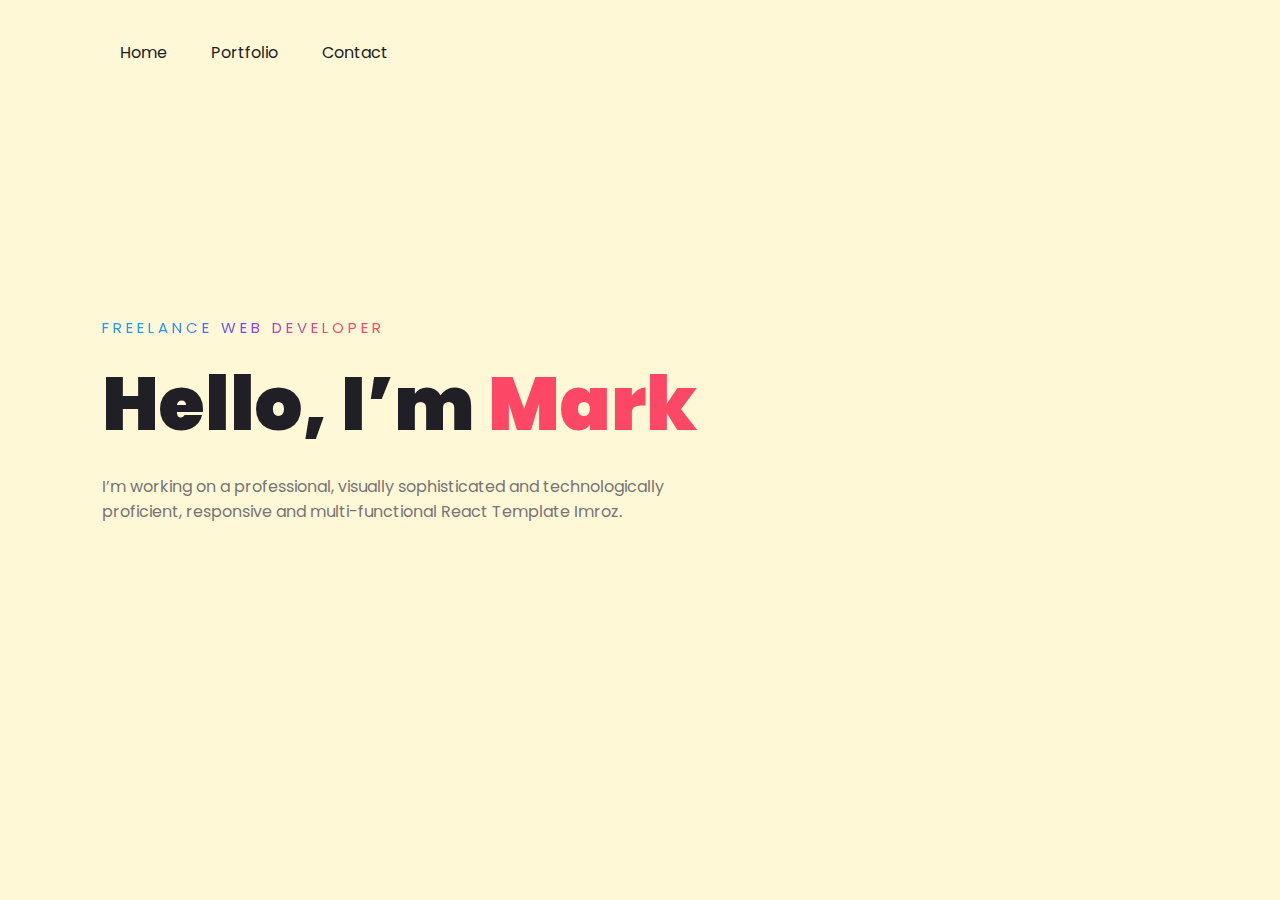
<file: index.html>
<!DOCTYPE html>
<html lang="en">
<head>
    <meta charset="UTF-8">
    <title>Mark Akengbowa</title>
    <link rel="stylesheet" href="style.css">
</head>
<body>

    <div class="hero">
        <nav>
            <!-- <img src="./img/logo.png" class="logo"> -->
            <ul>
                <li><a href="#">Home</a></li>
                <li><a href="#">Portfolio</a></li>
                <li><a href="#">Contact</a></li>
            </ul>
        </nav>

        <div class="content">
            <span class="title">Freelance Web Developer</span>
            <h1>Hello, I’m <span>Mark</span></h1>
            <p>I’m working on a professional, visually sophisticated and technologically proficient, responsive and multi-functional React Template Imroz.</p>
        </div>
    </div>

</body>
</html>
</file>
<file: style.css>
@import url('https://fonts.googleapis.com/css2?family=Poppins:wght@400;500;600;700&display=swap');

*{
    margin: 0;
    padding: 0;
    box-sizing: border-box;
    font-family: 'Poppins', sans-serif;
}
a{
    text-decoration: none;
}
.hero{
    width: 100%;
    height: 100vh;
    /* background: url(img/bg1.jpg); */
    background: rgb(255, 248, 214);
    background-size: cover;
}
nav{
    display: flex;
    align-items: center;
    justify-content: space-between;
    padding: 30px 100px;
}
.logo{
    max-height: 60px;
}
nav ul li{
    list-style: none;
    display: inline-block;
    padding: 10px 20px;
}
nav ul li a{
    color: #1d1d24;
    position: relative;
    padding: 5px 0;
}
nav ul li a:hover{
    color: #fd4766;
}
nav ul li a:after{
    content: "";
    position: absolute;
    left: 0;
    width: 0;
    height: 3px;
    background: #fd4766;
    transition: .3s;
    bottom: 0;
}
nav ul li a:hover:after{
    width: 100%;
}
.btn{
    color: #fff;
    font-size: 16px;
    text-transform: uppercase;
    letter-spacing: 2px;
    padding: 16px 40px;
    border-radius: 500px;
    display: inline-block;
    font-weight: 500;
    transition: all .4s ease-in-out;
    background-size: 152% 100%;
    background: #fd4766;
    border: 2px solid #fd4766;
}
.btn:hover{
    background: transparent;
    border-color: #fd4766;
    color: #fd4766;
}
.content{
    position: absolute;
    top: 35%;
    left: 8%;
}
.content .title{
    color: #1f1f25;
    font-size: 15px;
    text-transform: uppercase;
    letter-spacing: 4px;
    display: inline-block;
    margin-bottom: 20px;
    background: linear-gradient(120deg, #1c99fe 20.69%, #7644ff 50.19%,#fd4766 79.69%);
    -webkit-background-clip: text;
    -webkit-text-fill-color: transparent;
}
.content h1{
    color: #1f1f25;
    font-size: 75px;
    font-weight: 900;
    line-height: 90px;
    text-transform: inherit;
    width: 70%;
}
.content h1 span{
    color: #fd4766;
}
.content p{
    width: 55%;
    color: #757575;
    margin-top: 25px;
    margin-bottom: 30px;
}
</file>
